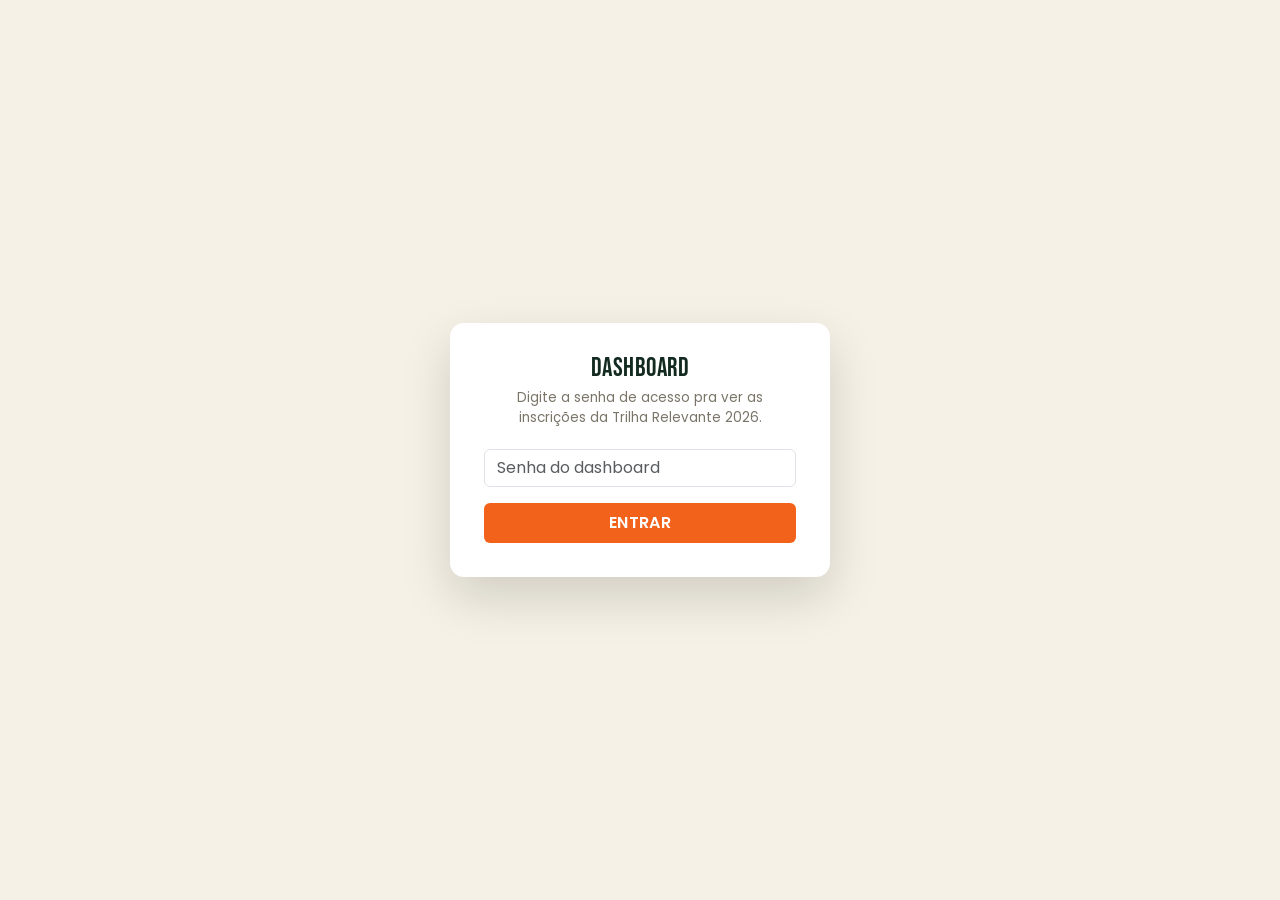
<file: dashboard.html>
<!DOCTYPE html>
<html lang="pt-BR">

<head>
  <meta charset="UTF-8">
  <meta name="viewport" content="width=device-width, initial-scale=1.0">
  <link rel="icon" href="assets/icons/favicon32.png" type="image/x-icon">
  <title>Dashboard de Inscrições — Trilha Relevante 2026</title>

  <link rel="preconnect" href="https://fonts.googleapis.com">
  <link
    href="https://fonts.googleapis.com/css2?family=Bebas+Neue&family=Poppins:ital,wght@0,300;0,400;0,500;0,600;0,700;0,800;1,500&display=swap"
    rel="stylesheet">

  <link href="https://cdn.jsdelivr.net/npm/bootstrap@5.3.3/dist/css/bootstrap.min.css" rel="stylesheet">
  <link rel="stylesheet" href="css/style.css">

  <style>
    body {
      background: var(--cream);
    }

    .dash-header {
      background: var(--blue-forest);
      color: #fff;
      padding: 22px 0;
    }

    .dash-header .logo {
      height: 34px;
    }

    .dash-header h1 {
      font-size: 26px;
      margin: 0;
      color: #fff;
    }

    .dash-header .updated-at {
      font-size: 11.5px;
      opacity: .7;
      margin: 0;
    }

    .btn-refresh {
      background: rgba(255, 255, 255, .12);
      border: 1px solid rgba(255, 255, 255, .3);
      color: #fff;
      border-radius: 8px;
      padding: 8px 16px;
      font-size: 13px;
      font-weight: 600;
      transition: .2s;
    }

    .btn-refresh:hover {
      background: rgba(255, 255, 255, .2);
      color: #fff;
    }

    .btn-refresh:disabled {
      opacity: .5;
    }

    .dash-body {
      padding: 28px 0 60px;
    }

    .kpi-card {
      background: #fff;
      border: 1px solid #e4ded0;
      border-radius: 14px;
      padding: 20px;
      height: 100%;
    }

    .kpi-card .kpi-label {
      font-size: 11.5px;
      font-weight: 700;
      letter-spacing: 1px;
      text-transform: uppercase;
      color: #8a8470;
      margin-bottom: 6px;
    }

    .kpi-card .kpi-value {
      font-family: 'Bebas Neue', sans-serif;
      font-size: 42px;
      color: var(--forest);
      line-height: 1;
    }

    .kpi-card .kpi-value.orange {
      color: var(--orange);
    }

    .kpi-card .kpi-value.gold {
      color: var(--gold);
    }

    .kpi-card .kpi-sub {
      font-size: 12px;
      color: #7a7568;
      margin-top: 4px;
    }

    .progress-wrap {
      background: #fff;
      border: 1px solid #e4ded0;
      border-radius: 14px;
      padding: 20px;
      margin-bottom: 24px;
    }

    .progress-wrap .progress {
      height: 14px;
      border-radius: 20px;
      background: #eee7d8;
    }

    .progress-wrap .progress-bar {
      background: var(--orange);
    }

    .progress-wrap .progress-label {
      display: flex;
      justify-content: space-between;
      font-size: 13px;
      color: var(--forest);
      font-weight: 600;
      margin-bottom: 8px;
    }

    .panel {
      background: #fff;
      border: 1px solid #e4ded0;
      border-radius: 14px;
      padding: 20px;
      height: 100%;
    }

    .panel h2 {
      font-size: 15px;
      font-family: 'Poppins', sans-serif;
      font-weight: 700;
      color: var(--forest);
      margin-bottom: 16px;
    }

    .bar-row {
      margin-bottom: 12px;
    }

    .bar-row .bar-label {
      display: flex;
      justify-content: space-between;
      font-size: 13px;
      color: var(--charcoal);
      margin-bottom: 4px;
    }

    .bar-row .bar-label .bar-count {
      font-weight: 700;
      color: var(--forest);
    }

    .bar-track {
      background: #eee7d8;
      border-radius: 20px;
      height: 9px;
      overflow: hidden;
    }

    .bar-fill {
      height: 100%;
      background: var(--forest);
      border-radius: 20px;
    }

    .bar-fill.orange {
      background: var(--orange);
    }

    .bar-fill.gold {
      background: var(--gold);
    }

    table.dash-table {
      font-size: 13px;
      width: 100%;
    }

    table.dash-table th {
      font-size: 10.5px;
      text-transform: uppercase;
      letter-spacing: .5px;
      color: #8a8470;
      border-bottom: 1px solid #e4ded0;
      padding-bottom: 8px;
      text-align: left;
    }

    table.dash-table td {
      padding: 9px 6px;
      border-bottom: 1px solid #f0ebdd;
      vertical-align: middle;
    }

    .badge-pagamento {
      font-size: 11px;
      padding: 4px 9px;
      border-radius: 20px;
      font-weight: 600;
      white-space: nowrap;
    }

    .badge-aguardando {
      background: #fdecd8;
      color: #b5651d;
    }

    .badge-enviado {
      background: #e4f2e8;
      color: #2E7D4F;
    }

    .badge-outro {
      background: #eee;
      color: #666;
    }

    .table-scroll {
      overflow-x: auto;
    }

    /* Tela de login por token */
    .token-gate {
      min-height: 100vh;
      display: flex;
      align-items: center;
      justify-content: center;
      padding: 20px;
    }

    .token-card {
      background: #fff;
      border-radius: 14px;
      padding: 34px;
      max-width: 380px;
      width: 100%;
      box-shadow: 0 20px 50px rgba(0, 0, 0, .15);
      text-align: center;
    }

    .token-card h1 {
      font-size: 26px;
      color: var(--forest);
      margin-bottom: 6px;
    }

    .token-card p {
      font-size: 13.5px;
      color: #7a7568;
      margin-bottom: 20px;
    }

    #loadingState,
    #errorState {
      display: none;
    }
  </style>
</head>

<body>

  <!-- ============ TELA DE SENHA ============ -->
  <div class="token-gate" id="tokenGate">
    <div class="token-card">
      <h1>DASHBOARD</h1>
      <p>Digite a senha de acesso pra ver as inscrições da Trilha Relevante 2026.</p>
      <input type="password" class="form-control mb-3" id="tokenInput" placeholder="Senha do dashboard">
      <button class="btn btn-orange w-100 py-2" id="tokenSubmitBtn">ENTRAR</button>
      <div class="text-danger small mt-2" id="tokenErrorMsg" style="display:none;">Senha incorreta.</div>
    </div>
  </div>

  <!-- ============ DASHBOARD ============ -->
  <div id="dashboardContent" style="display:none;">
    <div class="dash-header">
      <div class="container d-flex align-items-center justify-content-between flex-wrap gap-2">
        <div class="d-flex align-items-center gap-3">
          <img src="assets/images/logo_r2_white.png" alt="Trilha Relevante" class="logo">
          <div>
            <h1>Dashboard de Inscrições</h1>
            <p class="updated-at" id="updatedAt">—</p>
          </div>
        </div>
        <button class="btn-refresh" id="refreshBtn">↻ ATUALIZAR</button>
      </div>
    </div>

    <div class="dash-body">
      <div class="container">

        <div id="loadingState" class="text-center py-5">
          <div class="spinner-border" style="color:var(--orange);" role="status"></div>
          <p class="mt-3" style="color:#7a7568;">Carregando dados...</p>
        </div>

        <div id="errorState" class="alert alert-danger">
          Não conseguimos carregar os dados agora. <button class="btn btn-sm btn-outline-danger ms-2"
            onclick="carregarDashboard()">Tentar de novo</button>
        </div>

        <div id="dashboardBody" style="display:none;">

          <!-- Progresso de vagas -->
          <div class="progress-wrap">
            <div class="progress-label">
              <span id="progressLabelLeft">0 de 0 vagas preenchidas</span>
              <span id="progressLabelRight">0%</span>
            </div>
            <div class="progress">
              <div class="progress-bar" id="progressBar" role="progressbar" style="width:0%"></div>
            </div>
          </div>

          <!-- KPIs -->
          <div class="row g-3 mb-4">
            <div class="col-6 col-lg-3">
              <div class="kpi-card">
                <div class="kpi-label">Total de inscritos</div>
                <div class="kpi-value" id="kpiTotal">0</div>
              </div>
            </div>
            <div class="col-6 col-lg-3">
              <div class="kpi-card">
                <div class="kpi-label">Vagas restantes</div>
                <div class="kpi-value orange" id="kpiRestantes">0</div>
              </div>
            </div>
            <div class="col-6 col-lg-3">
              <div class="kpi-card">
                <div class="kpi-label">Comprovante enviado</div>
                <div class="kpi-value" id="kpiComprovante">0</div>
              </div>
            </div>
            <div class="col-6 col-lg-3">
              <div class="kpi-card">
                <div class="kpi-label">Aguardando pagamento</div>
                <div class="kpi-value gold" id="kpiAguardando">0</div>
              </div>
            </div>
          </div>

          <!-- Painéis de distribuição -->
          <div class="row g-3 mb-4">
            <div class="col-lg-4">
              <div class="panel">
                <h2>Por conexão</h2>
                <div id="panelConexao"></div>
              </div>
            </div>
            <div class="col-lg-4">
              <div class="panel">
                <h2>Nível de mapas e bússola</h2>
                <div id="panelNivelMapas"></div>
              </div>
            </div>
            <div class="col-lg-4">
              <div class="panel">
                <h2>Nível de condicionamento físico</h2>
                <div id="panelNivelFisico"></div>
              </div>
            </div>
          </div>

          <!-- Últimas inscrições -->
          <div class="panel">
            <h2>Últimas inscrições</h2>
            <div class="table-scroll">
              <table class="dash-table">
                <thead>
                  <tr>
                    <th>Data</th>
                    <th>Nome</th>
                    <th>Conexão</th>
                    <th>Pagamento</th>
                  </tr>
                </thead>
                <tbody id="ultimasTbody"></tbody>
              </table>
            </div>
          </div>

        </div>
      </div>
    </div>
  </div>

  <script src="js/config.js"></script>
  <script src="js/dashboard.js"></script>

</body>

</html>
</file>
<file: css/style.css>
:root{
    --forest:#132A20;
    --forest-2:#0E2119;
    --blue-forest: #142841;
    --cream:#F5F1E6;
    --orange:#F2621A;
    --orange-dark:#D9520F;
    --gold:#E7A83C;
    --charcoal:#20241F;
    --line: rgba(255,255,255,.14);
  }

  *{box-sizing:border-box;}

  body{
    font-family:'Poppins', sans-serif;
    color:var(--charcoal);
    background:var(--cream);
    overflow-x:hidden;
  }

  h1,h2,h3, .display-font{
    font-family:'Bebas Neue', sans-serif;
    letter-spacing:.5px;
    line-height:.95;
  }

  .script-font{
    font-family:'Caveat', cursive;
  }

  a{ text-decoration:none; }

  /* ===== NAVBAR ===== */
  .navbar-custom{
    position:absolute;
    top:0; left:0; right:0;
    z-index:50;
    padding:22px 0;
  }
  .navbar-custom .container{
    position:relative;
  }
  .navbar-custom .brand-mark{
    display:flex; align-items:center; gap:10px;
    color:#fff;
  }
  .navbar-custom .brand-logo{
    height:48px;
    width:auto;
    object-fit:contain;
  }
  .nav-link-custom{
    color:#fff !important;
    font-weight:500;
    font-size:15px;
    margin:0 14px;
    opacity:.9;
    transition:.2s;
  }
  .nav-link-custom:hover{ opacity:1; color:var(--gold) !important; }

  .btn-orange{
    background:var(--orange);
    border:none;
    color:#fff;
    font-weight:600;
    padding:11px 26px;
    border-radius:6px;
    transition:.25s;
    letter-spacing:.3px;
  }
  .btn-orange:hover{ background:var(--orange-dark); color:#fff; transform:translateY(-1px); }

  .btn-outline-cream{
    border:1.5px solid rgba(255,255,255,.55);    
    border-radius:50px;
    padding:9px 20px 9px 12px;
    font-weight:500;
    display:inline-flex;
    align-items:center;
    gap:10px;
    transition:.25s;
  }
  .btn-outline-cream:hover{ border-color:#fff; background:rgba(255,255,255,.08); color:#fff; }
  .play-circle{
    width:34px; height:34px; border-radius:50%;
    background:rgba(255,255,255,.15);
    display:flex; align-items:center; justify-content:center;
  }

  /* ===== HERO ===== */
  .hero{
    position:relative;
    min-height:100vh;
    background:
      linear-gradient(100deg, rgba(10,20,15,.88) 0%, rgba(10,20,15,.55) 40%, rgba(10,20,15,.15) 62%, rgba(10,20,15,.35) 100%),
      url('../assets/images/bg_header2.gif') center/cover no-repeat;
    display:flex;
    align-items:center;
    padding-top:120px;
    padding-bottom:60px;
  }

  .hero-badge{
    position:absolute;
    top:130px; right:6%;
    width:150px; height:150px;
    background:var(--orange);
    border-radius:50%;
    display:flex; align-items:center; justify-content:center;
    text-align:center;
    color:#fff;
    font-family:'Bebas Neue', sans-serif;
    font-size:24px;
    line-height:1.05;
    transform:rotate(-8deg);
    box-shadow:0 15px 35px rgba(0,0,0,.35);
  }
  .hero-badge span{ font-family:'Poppins',sans-serif; font-size:11px; letter-spacing:2px; font-weight:600; display:block; margin-bottom:2px;}

  .hero-title-img{
    max-width:100%;
    width:clamp(320px, 42vw, 620px);
    height:auto;
    display:block;
    filter:drop-shadow(0 4px 24px rgba(0,0,0,.3));
    margin-bottom:0;
  }
  .hero-subtitle-img{
    max-width:100%;
    width:clamp(260px, 30vw, 420px);
    height:auto;
    display:block;
    margin:22px 0 30px;
  }

  /* Imagens do título/subtítulo do hero: visíveis só em telas grandes (>=992px) */
  .hero-visual-lg{ display:none; }

  @media (min-width:992px){
    .hero-visual-lg{ display:block; }
  }

  .hero-feature{
    display:flex; align-items:flex-start; gap:10px;
    color:#fff;
    max-width:210px;
  }
  .hero-feature .icon-ring{
    width:38px; height:38px;
    border:1.5px solid rgba(255,255,255,.5);
    border-radius:50%;
    display:flex; align-items:center; justify-content:center;
    flex-shrink:0;
    font-size:15px;
  }
  .hero-feature .ft-title{ font-weight:600; font-size:14px; }
  .hero-feature .ft-sub{ font-size:12px; opacity:.75; }

  .location-pin{
    position:absolute;
    bottom:6%; right:6%;
    background:var(--blue-forest);
    color:#fff;
    padding:14px 22px;
    border-radius:8px;
    display:flex; align-items:center; gap:10px;
    box-shadow:0 15px 35px rgba(0,0,0,.35);
  }
  .location-pin .pin-dot{
    width:34px;height:34px;background:var(--gold); border-radius:50%;
    display:flex;align-items:center;justify-content:center; color:var(--forest-2); font-size:16px;
  }
  .location-pin .l1{ font-family:'Bebas Neue',sans-serif; font-size:18px; letter-spacing:1px;}
  .location-pin .l2{ font-size:11px; opacity:.75; }

  /* ===== TRACKS SECTION ===== */
  .section-eyebrow{
    color:var(--orange);
    font-family:'Caveat', cursive;
    font-size:26px;
    font-weight:600;
    margin-bottom:-6px;
  }
  .section-title{
    font-size:44px;
    color:var(--forest);
    position:relative;
    display:inline-block;
  }
  .section-title .underline{
    display:block;
    width:70%;
    height:3px;
    background:var(--orange);
    border-radius:3px;
    margin-top:4px;
  }

  .btn-view-all{
    background:var(--forest);
    color:#fff;
    padding:13px 26px;
    border-radius:6px;
    font-weight:600;
    font-size:14px;
    display:inline-flex;
    align-items:center;
    gap:10px;
    transition:.25s;
  }
  .btn-view-all:hover{ background:var(--forest-2); color:#fff; }

  .track-card{
    position:relative;
    border-radius:14px;
    overflow:hidden;
    height:420px;
    display:flex;
    align-items:flex-end;
    color:#fff;
    isolation:isolate;
  }
  .track-card img{
    position:absolute; inset:0;
    width:100%; height:100%;
    object-fit:cover;
    z-index:-2;
    transition:transform .5s ease;
  }
  .track-card:hover img{ transform:scale(1.08); }
  .track-card::after{
    content:'';
    position:absolute; inset:0;
    background:linear-gradient(180deg, rgba(0,0,0,0) 35%, rgba(5,10,8,.92) 100%);
    z-index:-1;
  }
  .track-tag{
    position:absolute;
    top:16px; left:16px;
    padding:5px 12px;
    border-radius:5px;
    font-size:11px;
    font-weight:700;
    letter-spacing:1px;
    text-transform:uppercase;
    color:#fff;
  }
  .track-body{ padding:18px; width:100%; }
  .track-body h4{
    font-family:'Bebas Neue', sans-serif;
    font-size:24px;
    letter-spacing:.5px;
    margin-bottom:6px;
  }
  .track-meta{
    font-size:12.5px;
    opacity:.85;
    display:flex;
    gap:14px;
    margin-bottom:14px;
  }
  .track-footer{
    display:flex;
    align-items:center;
    justify-content:space-between;
    border-top:1px solid rgba(255,255,255,.2);
    padding-top:12px;
  }
  .track-footer .price-label{ font-size:10px; opacity:.7; text-transform:uppercase; letter-spacing:1px;}
  .track-footer .price{ font-weight:700; font-size:15px; }
  .track-go{
    width:38px; height:38px;
    border-radius:50%;
    display:flex; align-items:center; justify-content:center;
    color:#fff;
    flex-shrink:0;
    transition:.2s;
  }
  .track-card:hover .track-go{ transform:translateX(3px); }

  /* ===== TRUST / TESTIMONIALS ===== */
  .trust-section{
    background:var(--blue-forest);
    color:#fff;
    position:relative;
  }
  .trust-section::before{
    content:'';
    position:absolute; inset:0;
    background:url('../assets/images/bg_trust_people.png') center/cover;
    opacity:.10;
  }
  .trust-section .inner{ position:relative; z-index:1; }
  .trust-rating{
    display:inline-flex;
    align-items:center;
    gap:10px;
    background:rgba(255,255,255,.08);
    border:1px solid rgba(255,255,255,.18);
    padding:10px 18px;
    border-radius:8px;
    margin-top:18px;
  }
  .trust-rating .stars{ color:var(--gold); letter-spacing:2px; }
  .trust-rating .score{ font-weight:700; font-size:18px; }
  .trust-rating .score small{ font-weight:400; font-size:13px; opacity:.7;}

  .testi-card{
    background:rgba(255,255,255,.05);
    border:1px solid var(--line);
    border-radius:12px;
    padding:26px;
    height:100%;
  }
  .testi-card img{
    width:48px; height:48px;
    border-radius:50%;
    object-fit:cover;
    border:2px solid var(--gold);
  }
  .testi-card .quote-mark{
    color:var(--orange);
    font-family:'Bebas Neue',sans-serif;
    font-size:34px;
    line-height:1;
    display:block;
    margin:12px 0 6px;
  }
  .testi-card p{ font-size:14.5px; opacity:.9; font-weight:300; }
  .testi-card .stars-sm{ color:var(--gold); font-size:13px; letter-spacing:2px; margin-top:10px; }

  /* ===== INFO BAR ===== */
  .info-bar{
    background:var(--cream);
    border-top:1px solid #e4ded0;
    border-bottom:1px solid #e4ded0;
    padding:38px 0;
  }
  .info-item{
    text-align:center;
  }
  .info-item .ic{
    width:52px;height:52px;
    border-radius:50%;
    background:#fff;
    border:1px solid #e4ded0;
    display:flex;align-items:center;justify-content:center;
    margin:0 auto 10px;
    color:var(--forest);
    font-size:20px;
  }
  .info-item .lbl{ font-weight:600; font-size:13.5px; color:var(--forest); }
  .info-item .sub{ font-size:11.5px; color:#7a7568; }

  /* ===== FINAL CTA / REGISTER ===== */
  .final-cta{
    position:relative;
    background:
      linear-gradient(100deg, rgba(9,18,14,.94) 0%, rgba(9,18,14,.75) 45%, rgba(9,18,14,.25) 100%),
      url('../assets/images/bg_final-cta.png') center/cover;
    padding:90px 0;
    color:#fff;
  }
  .final-cta h2{
    font-size:46px;
  }
  .final-cta .accent{ color:var(--orange); }

  .register-panel{
    background:var(--cream);
    color:var(--charcoal);
    border-radius:14px;
    padding:30px;
    box-shadow:0 25px 60px rgba(0,0,0,.35);
  }
  .register-panel label{
    font-size:10.5px;
    font-weight:700;
    letter-spacing:1.5px;
    text-transform:uppercase;
    color:#8a8470;
    margin-bottom:6px;
  }
  .register-panel .form-control, .register-panel .form-select{
    border:1px solid #ddd5c0;
    border-radius:8px;
    padding:11px 14px;
    font-size:14.5px;
    background:#fff;
  }
  .register-panel .form-control:focus, .register-panel .form-select:focus{
    border-color:var(--orange);
    box-shadow:0 0 0 .2rem rgba(242,98,26,.15);
  }

  .footer-strip{
    background:var(--orange);
    color:#fff;
    padding:22px 0;
  }
  .footer-strip .fs-item{
    display:flex; align-items:center; gap:12px;
    font-weight:600;
    font-size:13.5px;
    line-height:1.2;
  }
  .footer-strip .fs-item i{ font-size:22px; }

  .footer-link{
    display:inline-block;       
    color:inherit;    
    text-decoration:none;
    transition:opacity .2s;
  }
  .footer-link:hover{
    opacity: 0.5;;
    color:inherit;
    text-decoration:none;
  }

  /* ===== MODAL ===== */
  .modal-content.event-modal{
    border:none;
    border-radius:16px;
    overflow:hidden;
  }
  .modal-header-custom{
    background:var(--blue-forest);
    color:#fff;
    padding:26px 30px;
    position:relative;
  }
  .modal-header-custom h3{ font-size:32px; margin-bottom:2px; }
  .modal-header-custom p{ font-size:13.5px; opacity:.8; margin:0; font-weight:300;}
  .modal-header-custom .btn-close{ filter:invert(1); }
  .modal-body-custom{ padding:30px; background:#fff; }
  .modal-body-custom label{
    font-size:11px; font-weight:700; letter-spacing:1px; text-transform:uppercase; color:#8a8470;
    margin-bottom:6px;
  }
  .modal-body-custom .form-control, .modal-body-custom .form-select{
    border:1px solid #e2ddd0;
    border-radius:8px;
    padding:11px 14px;
  }
  .modal-body-custom .form-control:focus, .modal-body-custom .form-select:focus{
    border-color:var(--orange);
    box-shadow:0 0 0 .2rem rgba(242,98,26,.15);
  }
  .form-check-label{ font-size:13px; color:#666; }

  #successAlert{ display:none; }

  /* ===== MODAL: TEASER (VÍDEO) ===== */
  .teaser-modal{
    background:#000;
    border:none;
    border-radius:14px;
    overflow:hidden;
  }
  .teaser-modal video{
    width:100%;
    height:100%;
    object-fit:contain;
    background:#000;
  }
  .teaser-close{
    position:absolute;
    top:14px;
    right:14px;
    z-index:10;
    background:rgba(0,0,0,.55) !important;
    border-radius:50%;
    width:36px; height:36px;
    opacity:1;
    filter:invert(1);
  }

  @media (max-width:991px){
    .navbar-custom .navbar-collapse{
      position:absolute;
      top:calc(100% + 10px);
      right:0;
      left:auto;
      width:240px;
      background:var(--forest-2);
      border:1px solid rgba(255,255,255,.15);
      border-radius:10px;
      padding:18px 20px;
      box-shadow:0 15px 35px rgba(0,0,0,.4);
    }
    .navbar-custom .navbar-nav{
      align-items:flex-start !important;
    }
    .navbar-custom .nav-link-custom{
      margin:0;
      padding:6px 0;
    }
    .navbar-custom .navbar-nav li{
      width:100%;
    }

    .hero{
      background: url('../assets/images/bg_mobile2.gif') center/cover no-repeat;
        display:flex;
        flex-direction:column;
        justify-content:flex-end;
        align-items:center;
        padding-top:140px;
        padding-bottom:50px;
        text-align:center;
    }
    
    .hero-title-img{ margin:0 auto; }

    .hero-bottom-group{
      display:flex;
      flex-direction:column;
      align-items:stretch;
      gap:40px;
      width:100%;
    }
    .location-pin{
      position:static;
      margin:0;
      align-self:flex-start;
    }
    .hero-cta-row{
      flex-direction:column;
      align-items:flex-start;
      justify-content:flex-start;
      width:100%;
    }

    .hero-badge{ top:110px; bottom:auto; right:20px; width:90px;height:90px; font-size:16px;}
    
    .hero-feature{ margin:0 auto 14px; }
    .final-cta h2{ font-size:34px; }
  }
</file>
